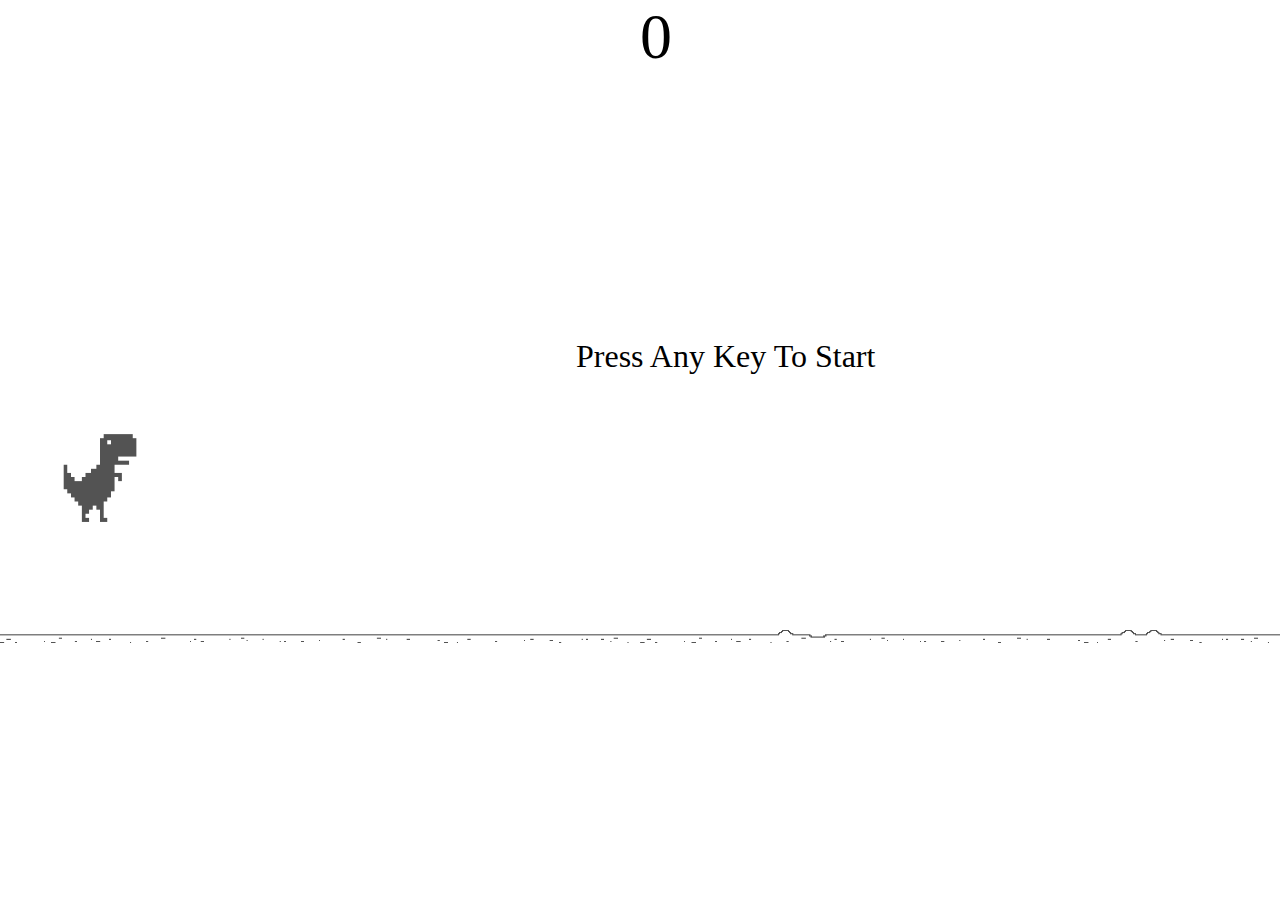
<file: chrome dinosaur/index.html>
<!DOCTYPE html>
<html lang="en">
<head>
    <meta charset="UTF-8">
    <meta http-equiv="X-UA-Compatible" content="IE=edge">
    <meta name="viewport" content="width=device-width, initial-scale=1.0">
    <link rel="stylesheet" href="style.css">
    <title>Dinosaur Runner</title>
</head>
<body>
    <div class="game-box">
        <div class="score-box"> 0 </div>
        <div class="start-msg"> Press Any Key To Start </div>
        <img class="dino" src="./images/dino-stationary.png">
        <img class="ground" src="./images/ground.png">
        <img class="replay" src="./images/replay.png">
    </div>
    <script src="script.js"></script>
</body>
</html>
</file>
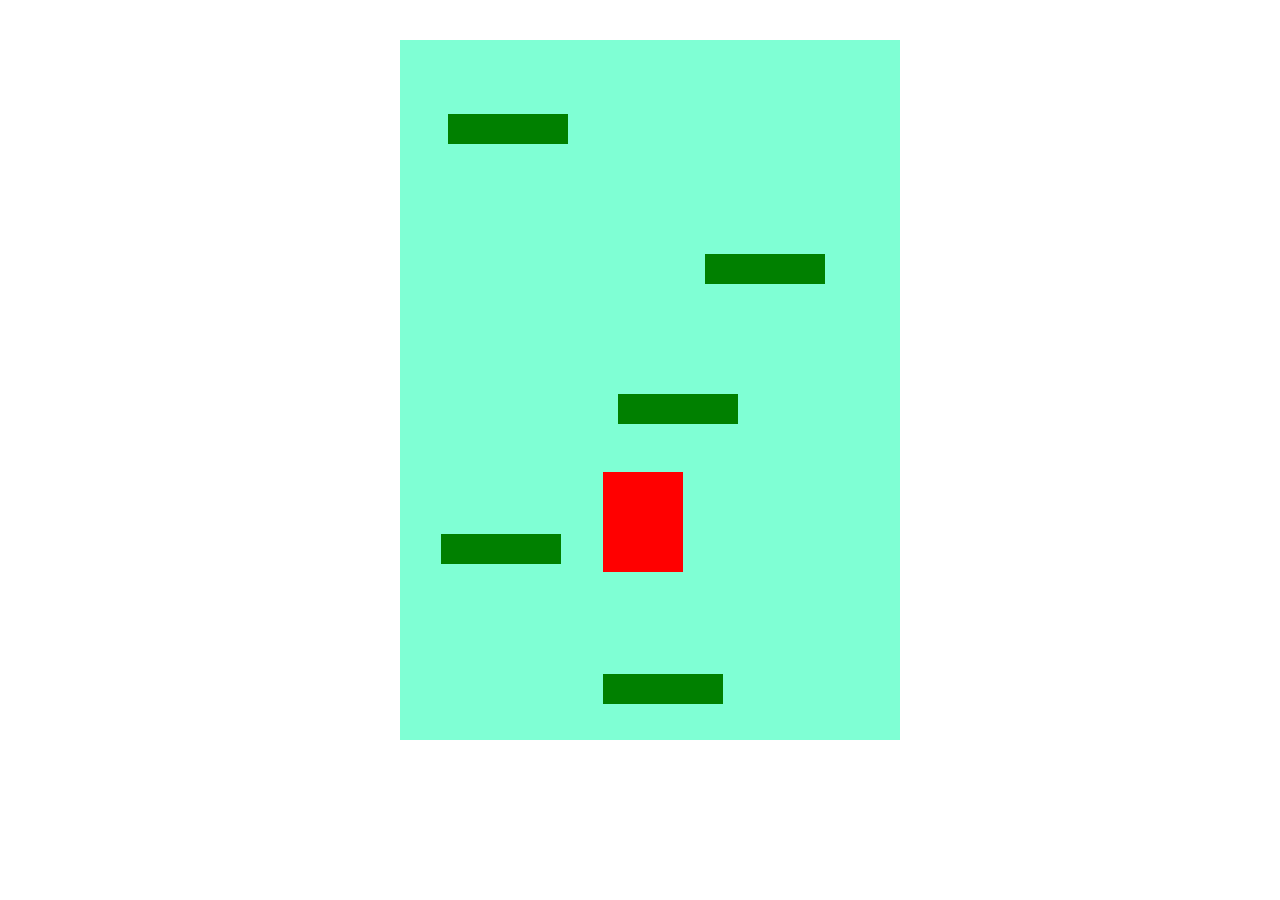
<file: doodler/index.html>
<!DOCTYPE html>
<html lang="en">
<head>
    <meta charset="UTF-8">
    <meta http-equiv="X-UA-Compatible" content="IE=edge">
    <meta name="viewport" content="width=device-width, initial-scale=1.0">
    <link rel="stylesheet" href="./style.css">
    <title> Doodler </title>
</head>
<body>
    <div class="grid">
        <div class="platform-cont"></div>
    </div>

    <script src="./script2.js"></script>
</body>
</html>
</file>
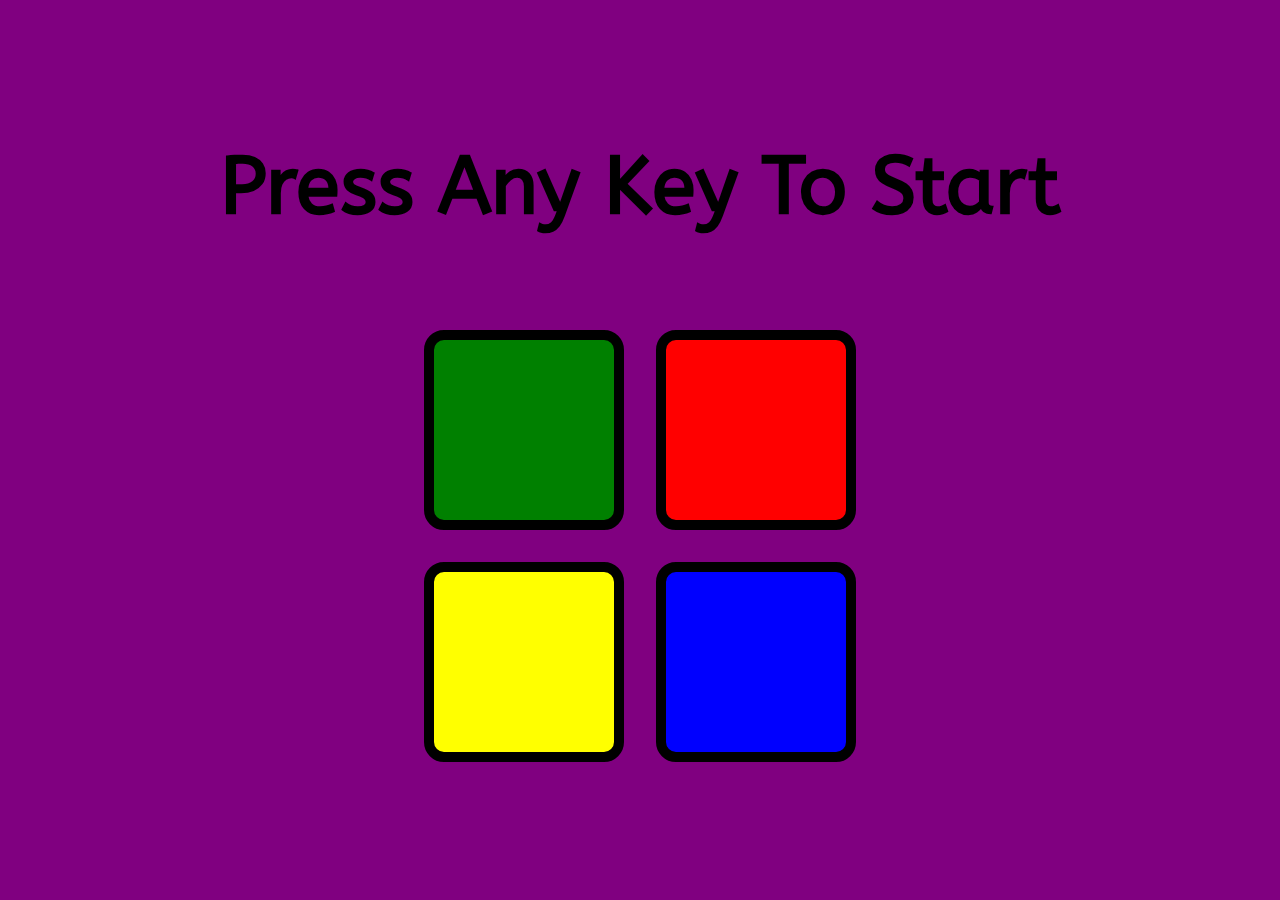
<file: simon_game/index.html>
<!DOCTYPE html>
<html lang="en">

<head>
    <meta charset="UTF-8">
    <meta http-equiv="X-UA-Compatible" content="IE=edge">
    <meta name="viewport" content="width=device-width, initial-scale=1.0">
    <link rel="stylesheet" href="./style.css">
    <link rel="icon" type="image/png" href="/images/simon_game.jpg" />
    <link rel="preconnect" href="https://fonts.googleapis.com">
    <link rel="preconnect" href="https://fonts.gstatic.com" crossorigin>
    <link href="https://fonts.googleapis.com/css2?family=ABeeZee&display=swap" rel="stylesheet">
    <title> Simon Game </title>

</head>

<body>
    <div class="game-box">
        <div class="level-header"> Press Any Key To Start </div>
        <div class="grid">
            <div class="top-row">
                <div id="00" class="box green"></div>
                <div id="01" class="box red"></div>
            </div>

            <div class="bottom-row">
                <div id="10" class="box yellow"></div>
                <div id="11" class="box blue"></div>
            </div>
        </div>
    </div>

    <script src="script.js"></script>
</body>

</html>
</file>
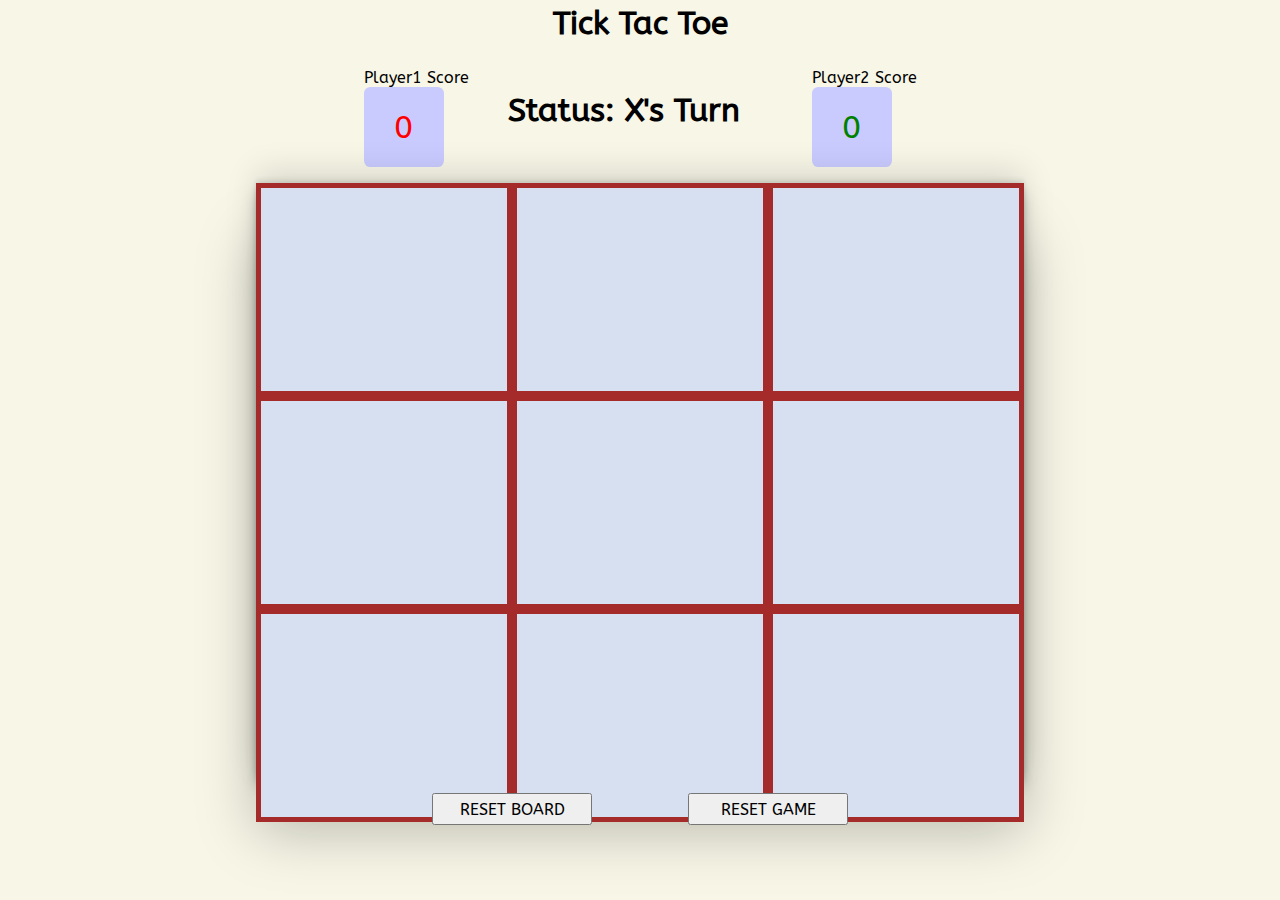
<file: tick_tack_toe/index.html>
<!DOCTYPE html>
<html lang="en">

<head>
    <meta charset="UTF-8">
    <meta http-equiv="X-UA-Compatible" content="IE=edge">
    <meta name="viewport" content="width=device-width, initial-scale=1.0">
    <link rel="stylesheet" href="./style.css">
    <link rel="preconnect" href="https://fonts.googleapis.com">
    <link rel="preconnect" href="https://fonts.gstatic.com" crossorigin>
    <link href="https://fonts.googleapis.com/css2?family=ABeeZee&display=swap" rel="stylesheet">
    <title>Tick Tack Toe</title>
</head>

<body>

    <h1 class="heading"> Tick Tac Toe </h1>

    <div class="score-area">
        <div class="score-block">
            <div class="player1-score-header">Player1 Score</div>
            <div class="player1-score-box"> 0 </div>
        </div>

        <h1 class="game-status"> Status: X's Turn </h1>

        <div class="score-block">
            <div class="player2-score-header"> Player2 Score </div>
            <div class="player2-score-box"> 0 </div>
        </div>

    </div>

    <div class="board">
        <button class="board-cell"></button>
        <button class="board-cell"></button>
        <button class="board-cell"></button>
        <button class="board-cell"></button>
        <button class="board-cell"></button>
        <button class="board-cell"></button>
        <button class="board-cell"></button>
        <button class="board-cell"></button>
        <button class="board-cell"></button>
    </div>
    </div>

    <div class="reset-buttons">
        <button class="reset-board"> RESET BOARD </button>
        <button class="reset-game"> RESET GAME </button>
    </div>
    <script src="script.js"></script>
</body>

</html>
</file>
<file: chrome dinosaur/style.css>
*{
    box-sizing: border-box;
}

body{
    margin: 0;
    padding: 0;
}

.game-box{
    width: 100%;
    height: 100%;
    position: relative;
}

.ground{
    position: absolute;
    top: 70vh;
}

.dino{
    position: absolute;
    width: 80px;
    height: 96px;
    top: 430px;
    left: 60px;
}

.cactus{
    position: absolute;
    width: 80px;
    height: 96px;
    top: 430px;
}

.start-msg{
    font-size: 2rem;
    position: absolute;
    top: calc(50vh - 5rem - 2rem);
    left: 45vw;
}

.replay{
    position: absolute;
    top: calc(50vh - 5rem + 1rem);
    left: 48vw;
    display: none;
}

.score-box{
    position: absolute;
    left: 50vw;
    font-size: 4rem;
}

.ground{
    width: 100%;
}
</file>
<file: doodler/style.css>
body{
    box-sizing: border-box;
}

*{
    padding: 0;
    margin: 0;
}

.grid{
    width: 500px;
    height: 700px;
    position: relative;
    left: 400px;
    top: 40px;
    background-color: aquamarine;
}

.platform-cont{
    height: 100%;
    width: 100%;
    position: relative;
}

.platform{
    width: 120px;
    height: 30px;
    position: absolute;
    background-color: green;
}

.doodler{
    width: 80px;
    height: 100px;
    background-color: red;
    position: absolute;
    bottom: 200px;
    left: 200px;
}
</file>
<file: simon_game/style.css>
*{
    box-sizing: border-box;
}

body{
    padding: 0;
    margin: 0;
    background-color: purple;
}

.game-box{
    display: flex;
    flex-direction: column;
    justify-content: center;
    align-items: center;
    width: 100vw;
    height: 100vh;
    gap: 6rem;
    overflow: hidden;
}

.grid{
    display: flex;
    flex-direction: column;
    gap: 2rem;
}

.level-header{
    font-size: 5rem;
    font-weight: bolder;
    font-family: 'ABeeZee', sans-serif;
}

.top-row{
    display: flex;
    gap: 2rem;
}

.bottom-row{
    display: flex;
    gap: 2rem;
}

.box{
    width: 200px;
    height: 200px;
    border-radius: 20px;
    border: 10px solid black;
}

.green{
    background-color: green;
}

.red{
    background-color: red;
}

.yellow{
    background-color: yellow;
}

.blue{
    background-color: blue;
}
</file>
<file: tick_tack_toe/style.css>
*{
    box-sizing: border-box;
    font-family: 'ABeeZee', sans-serif;
}

body{
    background-color: #F7F6E7;
    margin: 0;
    padding: 0;
    display: flex;
    flex-direction: column;
    justify-content: flex-start;
    align-items: center;
}

.heading{
    margin-top: 0.3rem;
}

.game-status{
    width: 15rem;
    margin-top: 0.5rem;
    align-self: center;
}

.score-area{
    display: flex;
    justify-content: center;
    margin-top: 0.3rem;
}

.player1-score-box{
    height: 5rem;
    width: 5rem;
    background-color: #C9CBFF;
    margin-right: 4rem;
    font-size: 2rem;
    display: flex;
    align-items: center;
    justify-content: center;
    color: red;
    border-radius: 0.4rem;
}

.player2-score-header{
    margin-left: 4rem;
    font-weight: b;
}

.player2-score-box{
    height: 5rem;
    width: 5rem;
    background-color: #C9CBFF;
    margin-left: 4rem;
    font-size: 2rem;
    display: flex;
    align-items: center;
    justify-content: center;
    color: green;
    border-radius: 0.4rem;
}

.board{
    height: 66vh;
    width: 60vw; 
    display: flex;
    flex-wrap: wrap;
    background-color: black;
    justify-content: flex-start;
    margin-top: 1rem;
    box-shadow: rgba(0, 0, 0, 0.25) 0px 54px 55px, rgba(0, 0, 0, 0.12) 0px -12px 30px, rgba(0, 0, 0, 0.12) 0px 4px 6px, rgba(0, 0, 0, 0.17) 0px 12px 13px, rgba(0, 0, 0, 0.09) 0px -3px 5px;
}

.reset-buttons{
    width: 40vw;
    display: flex;
    justify-content: space-around;
    align-items: center;
}

.reset-board{
    height: 2rem;
    width: 10rem;    
    margin-top: 1rem;
    font-size: 1rem;
}

.reset-game{
    height: 2rem;
    width: 10rem;    
    margin-top: 1rem;
    font-size: 1rem;    
}

.reset-board:hover{
    background-color: black;
    color: white;
}

.reset-game:hover{
    background-color: black;
    color: white;
}

.board-cell{
    height: calc( 71vh / 3 );
    width: calc( 60vw / 3 );
    font-size: 6rem;
    font-family: 'ABeeZee', sans-serif;
    border: 5px solid brown;
    background-color: #D6E0F0;
}
</file>
